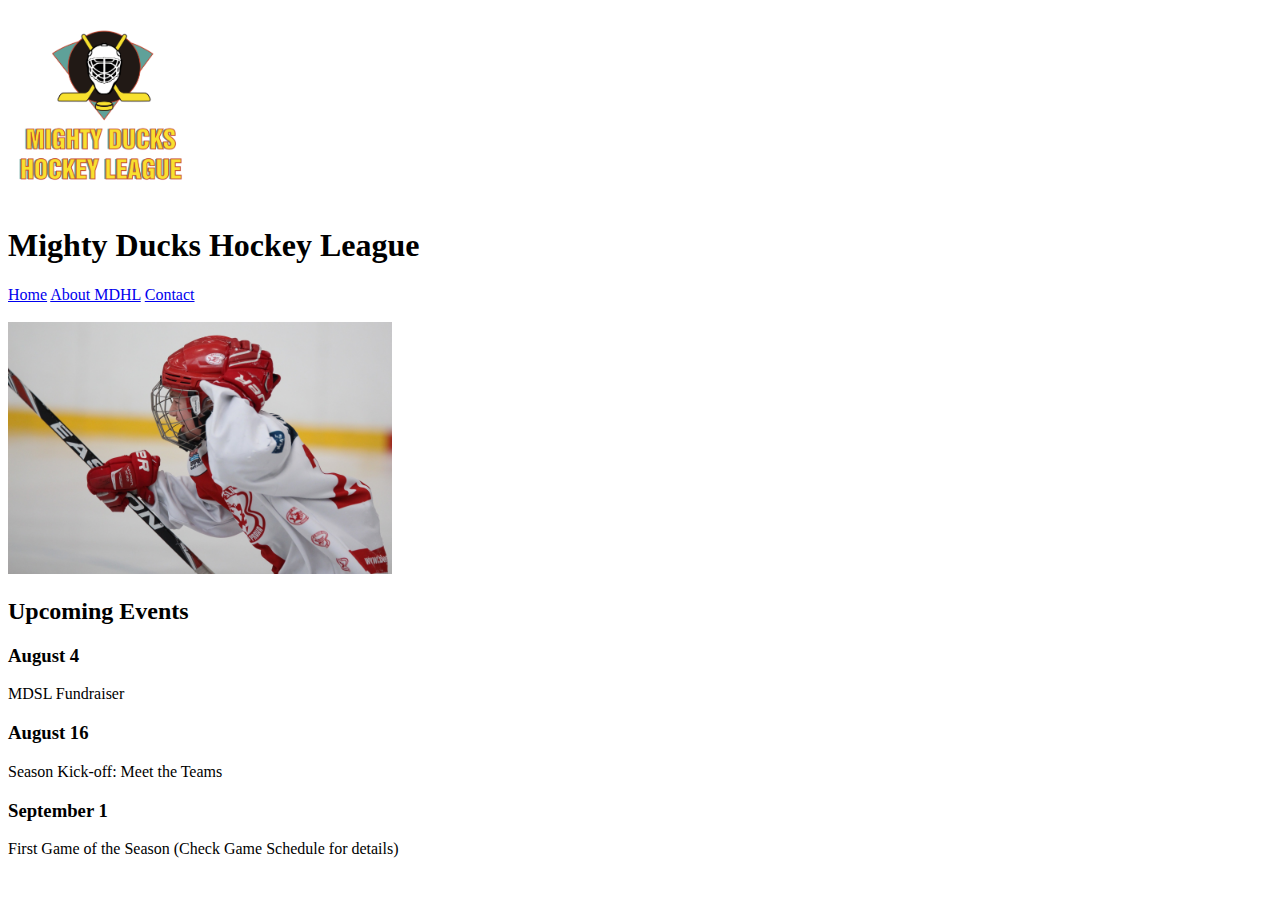
<file: index.html>
<!DOCTYPE html>
<html lang="en">
<head>
    <meta charset="UTF-8">
    <meta name="viewport" content="width=device-width, initial-scale=1.0">
    <meta name="Mighty Ducks Hockey League" content="The Mighty Ducks Soccer League was established in 1996 to provide athletes residing
    Chicago's northside neighborhoods an environment in which to learn and play hockey. To be a
    member of MDHL, you must be between the ages of 4 - 12 and reside a Chicago northside
    neighborhood. MDHL ran by o small full-time staff, and relies on the generous volunteer time of
    parents and previous league members">
    <title>Mighty Ducks Hockey League</title>
</head>
<body>
    <header>
        <div>
            <img src="./assets/Logo_Mighty_ducks_01.png" alt="Logo Mighty Ducks Hockey League" width="188" height="194">
            <h1>Mighty Ducks Hockey League</h1>
        </div>
        <nav>
            <a href="#">Home</a>
            <a href="./pages/about_MDHL.html">About MDHL</a>
            <a href="./pages/contact.html">Contact</a>
        </nav>
    </header>
    <br>
    <main>
        <img src="./assets/hockey_1.jpg" title="image1" alt="Child playing hockey on ice" width="384" height="252">
        <section>
            <div>
                <h2>Upcoming Events</h2>
                <h3>August 4</h3>
                <p>MDSL Fundraiser</p>
                <h3>August 16</h3>
                <p>Season Kick-off: Meet the Teams</p>
                <h3>September 1</h3>
                <p>First Game of the Season (Check Game Schedule for details)</p>
            </div>
        </section>
    </main>
</body>
</html>
</file>
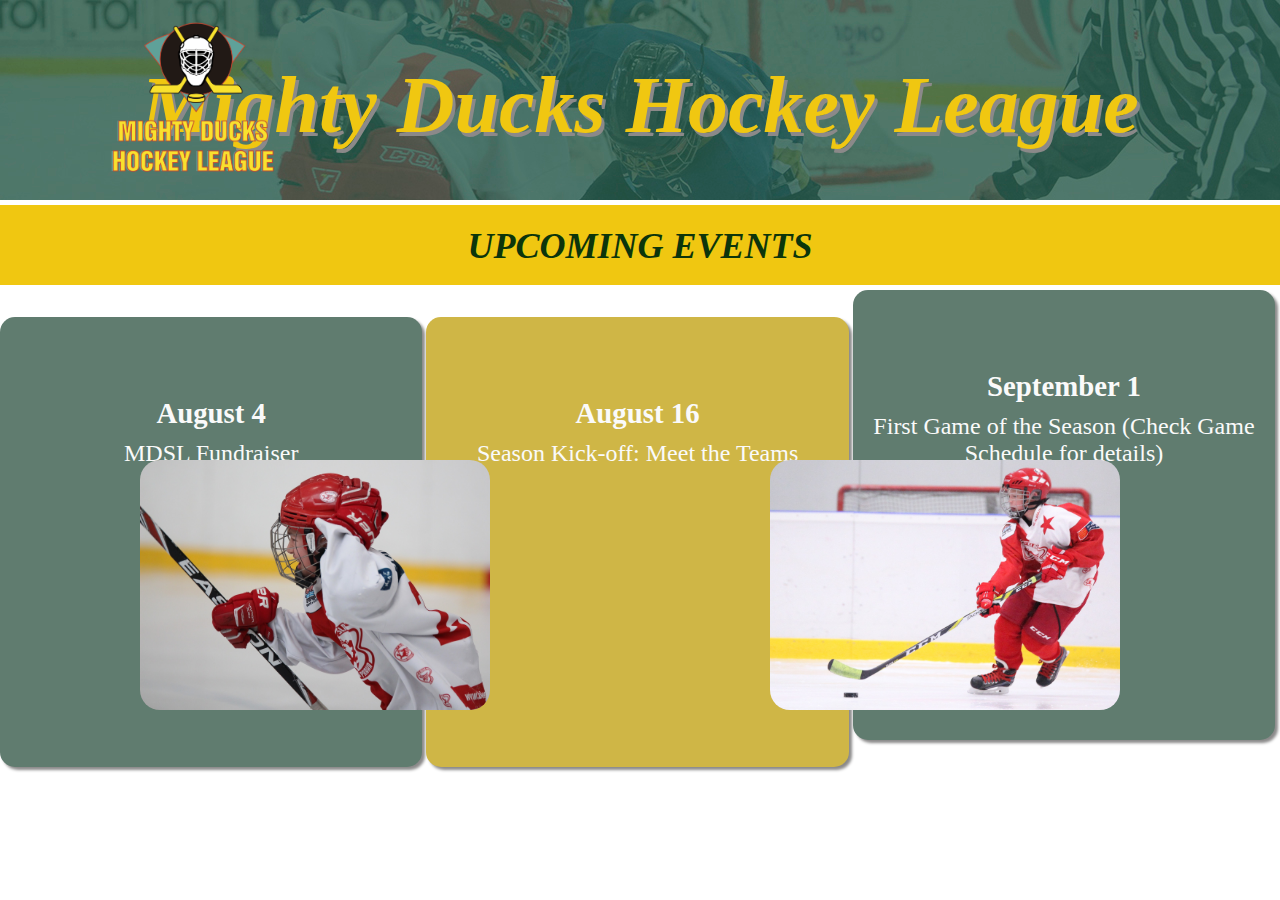
<file: root_folder/index.html>
<!DOCTYPE html>
<html lang="en">

<head>
    <meta charset="UTF-8">
    <meta name="viewport" content="width=device-width, initial-scale=1.0">
    <meta name="Mighty Ducks Hockey League" content="The Mighty Ducks Soccer League was established in 1996 to provide athletes residing
    Chicago's northside neighborhoods an environment in which to learn and play hockey. To be a
    member of MDHL, you must be between the ages of 4 - 12 and reside a Chicago northside
    neighborhood. MDHL ran by o small full-time staff, and relies on the generous volunteer time of
    parents and previous league members">
    <!-- <link rel="stylesheet" href="./assets/styles/mdhl.css"> -->
    <link rel="stylesheet" href="./assets/styles/mdhl_2.css">
    <title>Mighty Ducks Hockey League</title>
</head>

<body>
    <header>
        <div class="container-header">
            <img class="header-img" src="./assets/images/Logo_Mighty_ducks_01.png" alt="Logo Mighty Ducks Hockey League"
                width="188" height="194">
            <h1 class="header_text">Mighty Ducks Hockey League</h1>
        </div>
    </header>
    <div class="background-title"></div>
    <aside>
        <nav class="browser">
            <a id="selected" href="#">Home</a>
            <a href="./pages/about_MDHL.html">About MDHL</a>
            <a href="./pages/contact.html">Contact</a>
        </nav>
    </aside>
    <main>
        <!--  -->
        <section>
            <div class="title">
                <h2 class="title-2">UPCOMING EVENTS</h2>
            </div>
            <div class="calendar">
                <div id="date-1">
                    <h3 class="subtitle">August 4</h3>
                    <p class="paragraph">MDSL Fundraiser</p>
                </div>
                <div id="date-2">
                    <h3 class="subtitle">August 16</h3>
                    <p class="paragraph">Season Kick-off: Meet the Teams</p>
                </div>
                <div id="date-3">
                    <h3 class="subtitle">September 1</h3>
                    <p class="paragraph">First Game of the Season (Check Game Schedule for details)</p>
                </div>
            </div>
        </section>
            <div class="gallery">
                <img class="image1" src="./assets/images/hockey_1.jpg" title="image1" alt="Child playing hockey on ice">
                <img class="image2" src="./assets/images/hockey_2.jpg" title="image2"
                    alt="Child playing ice hockey and hitting the puck">
                <img class="image3" src="./assets/images/hockey_3.jpg" title="image3"
                    alt="Two children playing ice hockey">
            </div>
    </main>
</body>

</html>
</file>
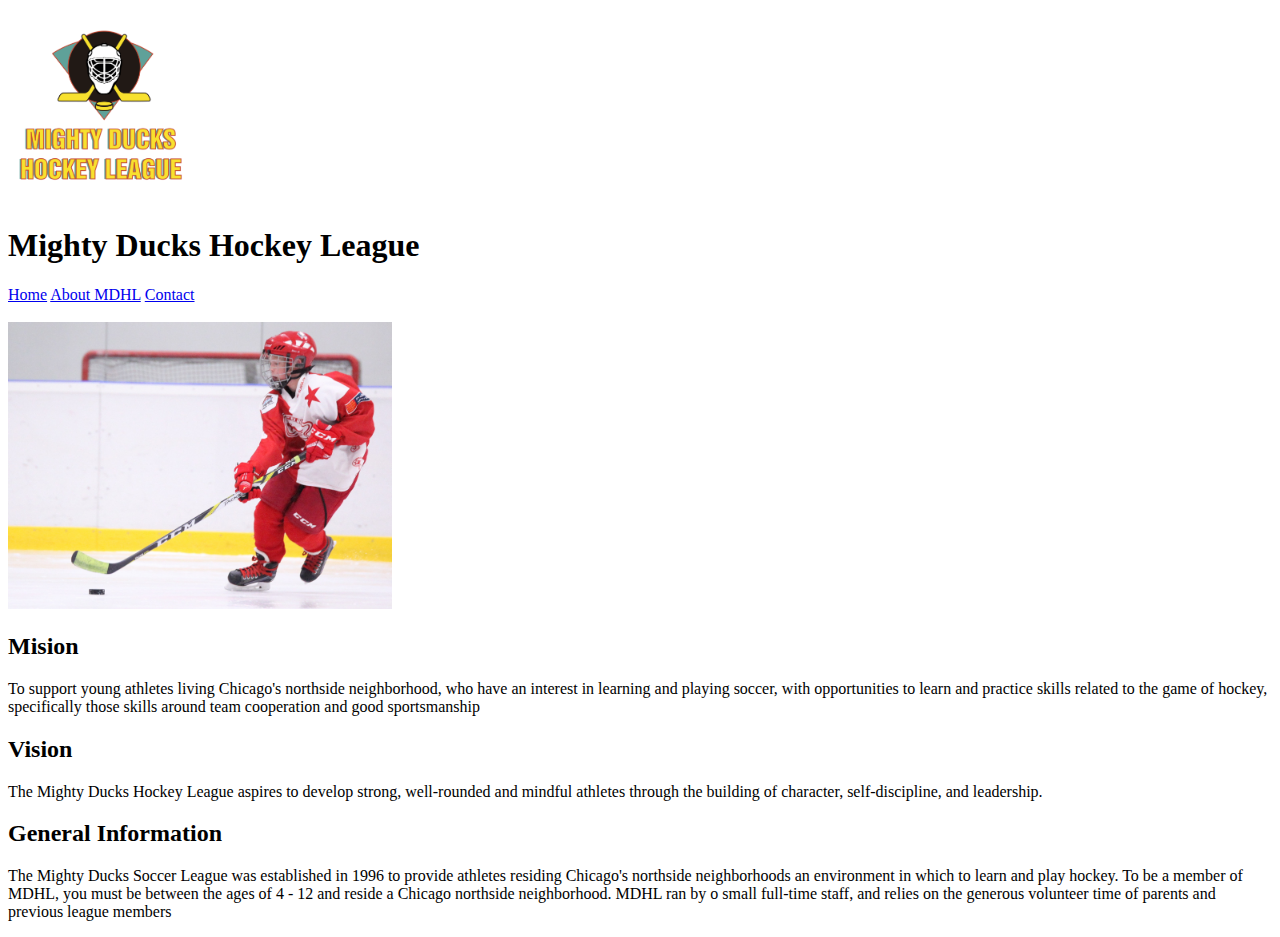
<file: pages/about.html>
<!DOCTYPE html>
<html lang="en">

<head>
    <meta charset="UTF-8">
    <meta name="viewport" content="width=device-width, initial-scale=1.0">
    <meta name="Mighty Ducks Hockey League" content="The Mighty Ducks Soccer League was established in 1996 to provide athletes residing
    Chicago's northside neighborhoods an environment in which to learn and play hockey. To be a
    member of MDHL, you must be between the ages of 4 - 12 and reside a Chicago northside
    neighborhood. MDHL ran by o small full-time staff, and relies on the generous volunteer time of
    parents and previous league members">
    <title>MDHL - About</title>
</head>
<body>
    <header>
        <img src="../assets/Logo_Mighty_ducks_01.png" alt="logo" width="188" height="194">
        <h1>Mighty Ducks Hockey League</h1>
        <nav>
            <a href="../index.html">Home</a>
            <a href="#">About MDHL</a>
            <a href="./contact.html">Contact</a>
        </nav>
    </header>
    <br>
    <main>
        <section>
            <img src="../assets/hockey_2.jpg" title="image2" alt="image2" width="384" height="287">
            <h2>Mision</h2>
            <p>To support young athletes living Chicago's northside neighborhood, who have an interest in
                learning and playing soccer, with opportunities to learn and practice skills related to the game of
                hockey, specifically those skills around team cooperation and good sportsmanship</p>
            <h2>Vision</h2>
            <p>The Mighty Ducks Hockey League aspires to develop strong, well-rounded and mindful athletes
                through the building of character, self-discipline, and leadership.</p>
            <h2>General Information</h2>
            <p>The Mighty Ducks Soccer League was established in 1996 to provide athletes residing
                Chicago's northside neighborhoods an environment in which to learn and play hockey. To be a
                member of MDHL, you must be between the ages of 4 - 12 and reside a Chicago northside
                neighborhood. MDHL ran by o small full-time staff, and relies on the generous volunteer time of
                parents and previous league members</p>
        </section>
    </main>
</body>
</html>
</file>
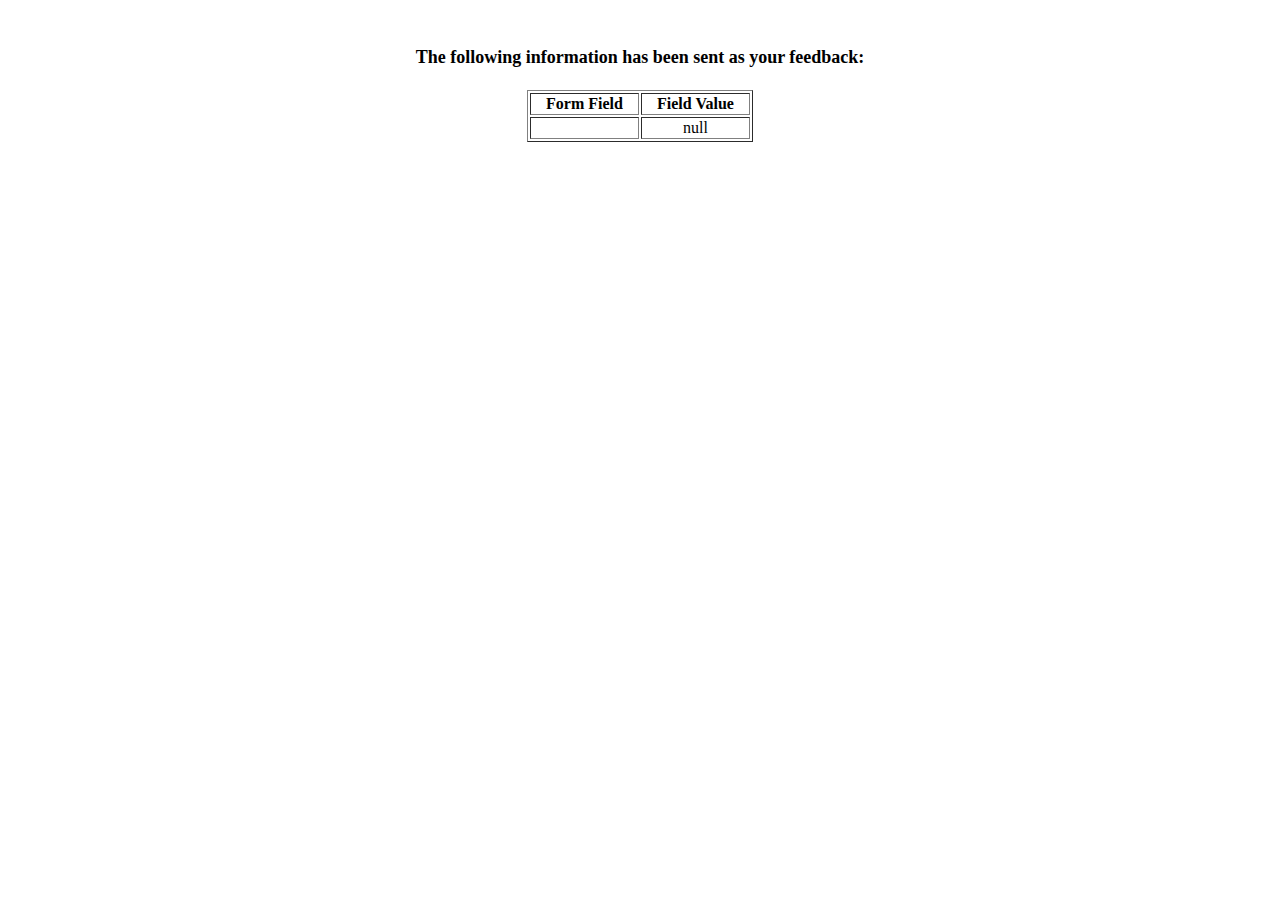
<file: root_folder/show_data.html>
<html>
<head>
<title>Feedback Sent</title>
</head>
<body>
<p align=center>&nbsp;</p>
<h1 align=center><font size="+1">The following information has been sent as your
  feedback:</font></h1>

<table border="1" align=center width="226">
  <tr>
    <th align="center">Form Field</th>
    <th align="center">Field Value</th>
  </tr>

<script language="javascript">
var args = location.search.substr(1).split('&');
for (var i = 0; i < args.length; ++i) {
  var parts = args[i].split('=');
  if (parts != null) {
    var field = parts[0];
    var value = parts[1];
    if (value == null) {
      value = "null"
    }
    else {
      value = '"' + unescape(value.replace(/\+/g, ' ')) + '"';
    }

    document.writeln('<tr><td align="center">' + field + '</td>');
    document.writeln('<td align="center">' + value + '</td></tr>');
  }
}
</script>

<noscript>
<tr><td>
<p>You need to turn on Javascript in your browser.</p>

<p>In Microsoft Internet Explorer 4 or greater:</p>
<ul>
<li>From the "Tools" menu (in IE 4, it's the "View" menu), select "Internet Options".</li>
<li>Click on the "Security" tab.</li>
<li>Click on the "Custom Level" button. (In IE 4, select "Custom"
and then click on "Settings...".)</li>
<li>Under "Active scripting" make sure "Enable" is selected.</li>
</ul>

<p>In Netscape version 4 or greater:</p>
<ul>
<li>From the <b>Edit</b> menu, select <b>Preferences</b>.</li>
<li>In the <b>Category</b> list on the left, click on the word "Advanced".</li>
<li>In the panel on the right, make sure "Enable JavaScript" is checked.</li>
<li>Click the <b>OK</b> button.</li>
</ul>

</td></tr>
</noscript>

</table>
</body>
</html>
</file>
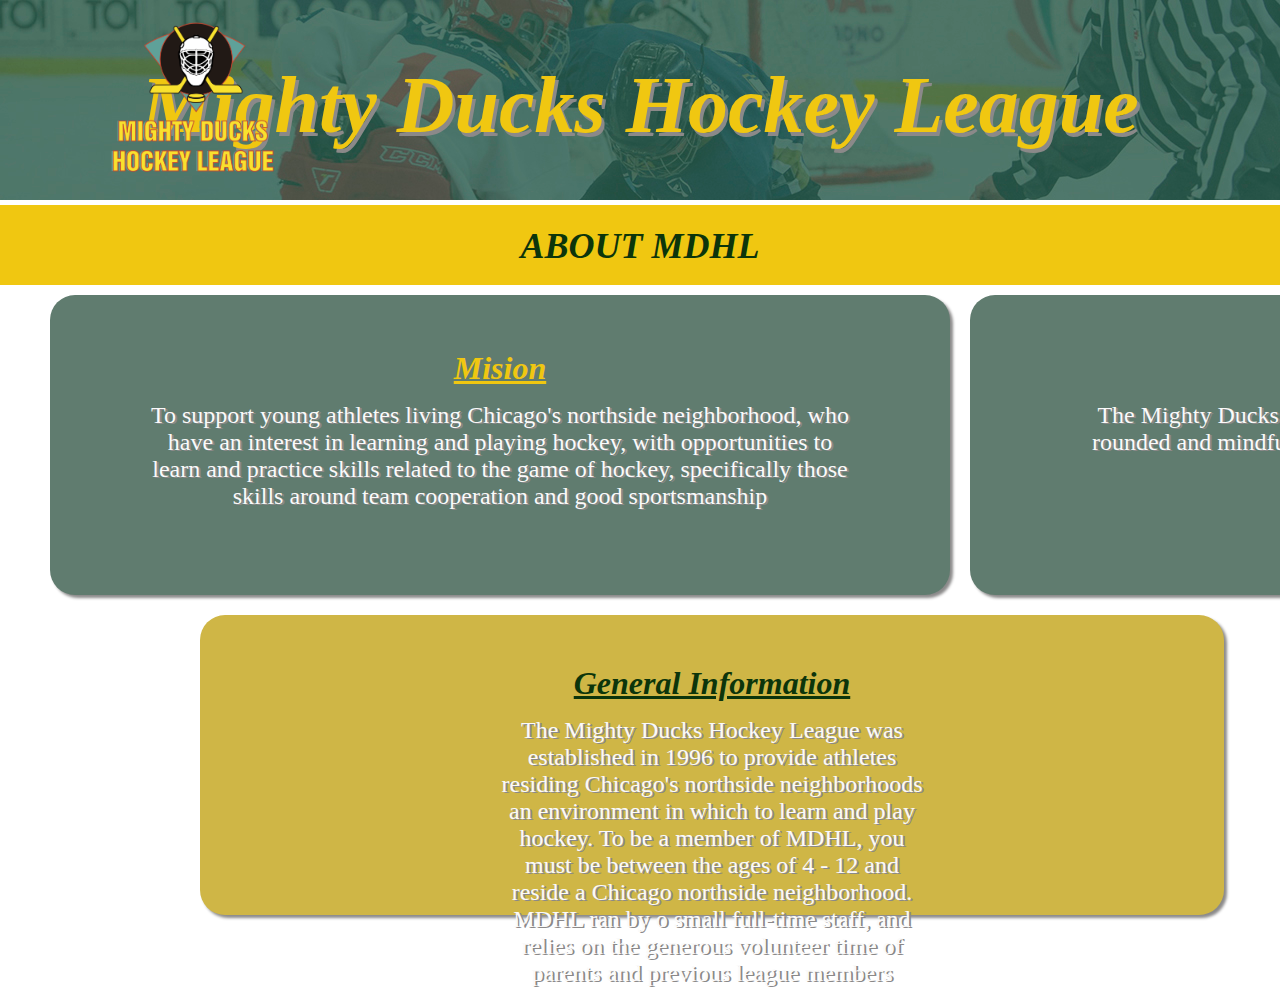
<file: root_folder/pages/about_MDHL.html>
<!DOCTYPE html>
<html lang="en">

<head>
    <meta charset="UTF-8">
    <meta name="viewport" content="width=device-width, initial-scale=1.0">
    <meta name="Mighty Ducks Hockey League" content="The Mighty Ducks Hockey League was established in 1996 to provide athletes residing
    Chicago's northside neighborhoods an environment in which to learn and play hockey. To be a
    member of MDHL, you must be between the ages of 4 - 12 and reside a Chicago northside
    neighborhood. MDHL ran by o small full-time staff, and relies on the generous volunteer time of
    parents and previous league members">
    <link rel="shortcut icon" href="../assets/images/logo.ico" type="image/x-icon">
    <!-- <link rel="stylesheet" href="../assets/styles/mdhl.css"> -->
    <link rel="stylesheet" href="../assets/styles/mdhl_2.css">
    <title>MDHL - About</title>
</head>

<body>
    <header>
        <div class="container-header">
            <img class="header-img" src="../assets/images/Logo_Mighty_ducks_01.png"
                alt="Logo Mighty Ducks Hockey League" width="188" height="194">
            <h1 class="header_text">Mighty Ducks Hockey League</h1>
        </div>
    </header>
    <div class="background-title"></div>
    <aside>
        <nav class="browser">
            <a href="../index.html">Home</a>
            <a id="selected" href="#">About MDHL</a>
            <a href="./contact.html">Contact</a>
        </nav>
    </aside>
    <main>
        <section>
            <div class="title">
                <h2>ABOUT MDHL</h2>
            </div>
            <!--  -->
            <div class="articles">
                <article id="article-1">
                    <h3 class="subtitle-about">Mision</h3>
                    <p class="paragraph-about">To support young athletes living Chicago's northside neighborhood, who
                        have an
                        interest in
                        learning and playing hockey, with opportunities to learn and practice skills related to the game
                        of
                        hockey, specifically those skills around team cooperation and good sportsmanship</p>
                </article>

                <article id="article-2">
                    <h3 class="subtitle-about">Vision</h3>
                    <p class="paragraph-about">The Mighty Ducks Hockey League aspires to develop strong, well-rounded
                        and
                        mindful
                        athletes
                        through the building of character, self-discipline, and leadership.</p>
                </article>

                <article id="article-3">
                    <h3 class="subtitle-about" id="general-info">General Information</h3>
                    <p class="paragraph-about" id="paragraph-general">The Mighty Ducks Hockey League was established in
                        1996 to provide athletes
                        residing
                        Chicago's northside neighborhoods an environment in which to learn and play hockey. To be a
                        member of MDHL, you must be between the ages of 4 - 12 and reside a Chicago northside
                        neighborhood. MDHL ran by o small full-time staff, and relies on the generous volunteer time of
                        parents and previous league members</p>
                </article>
            </div>
        </section>
    </main>
</body>

</html>
</file>
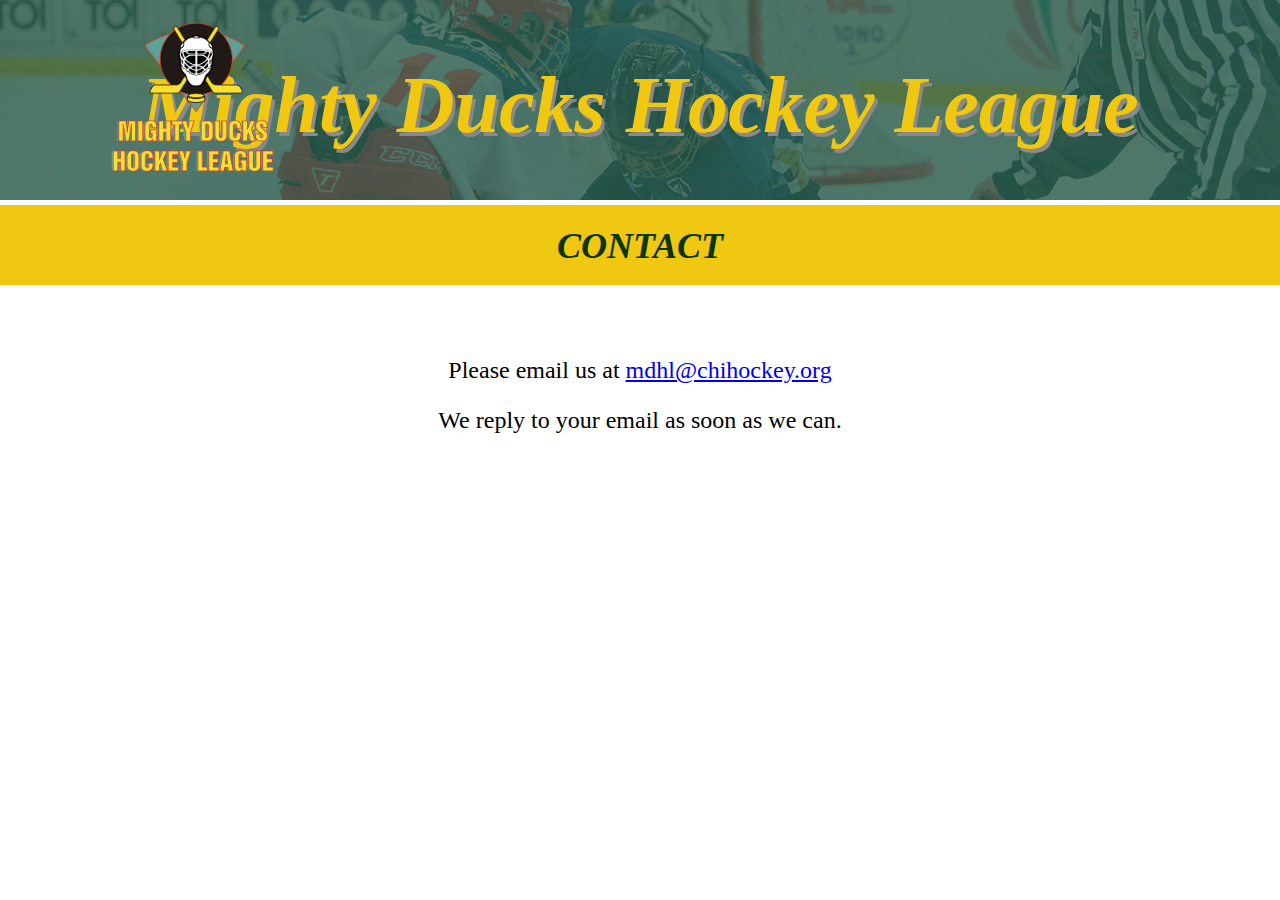
<file: root_folder/pages/contact.html>
<!DOCTYPE html>
<html lang="en">

<head>
    <meta charset="UTF-8">
    <meta name="viewport" content="width=device-width, initial-scale=1.0">
    <meta name="Mighty Ducks Hockey League" content="The Mighty Ducks Soccer League was established in 1996 to provide athletes residing
    Chicago's northside neighborhoods an environment in which to learn and play hockey. To be a
    member of MDHL, you must be between the ages of 4 - 12 and reside a Chicago northside
    neighborhood. MDHL ran by o small full-time staff, and relies on the generous volunteer time of
    parents and previous league members">
    <link rel="shortcut icon" href="../assets/images/logo.ico" type="image/x-icon">
    <!-- <link rel="stylesheet" href="../assets/styles/mdhl.css"> -->
    <link rel="stylesheet" href="../assets/styles/mdhl_2.css">
    <title>MDHL - Contact</title>
</head>

<body>
    <header>
        <div class="container-header">
            <img class="header-img" src="../assets/images/Logo_Mighty_ducks_01.png"
                alt="Logo Mighty Ducks Hockey League" width="188" height="194">
            <h1 class="header_text">Mighty Ducks Hockey League</h1>
        </div>
    </header>
    <div class="background-title"></div>
    <aside>
        <nav class="browser">
            <a href="../index.html">Home</a>
            <a href="./about_MDHL.html">About MDHL</a>
            <a id="selected" href="#">Contact</a>
        </nav>
    </aside>
    <main>
        <section>
            <div class="title">
                <h2>CONTACT</h2>
            </div>
            <div class="contact">
                <p class="email">Please email us at <a href="mailto:mdhl@chihockey.org">mdhl@chihockey.org</a>
                </p>
                <p class="email">We reply to your email as soon as we can.</p>
            </div>
        </section>
    </main>
</body>

</html>
</file>
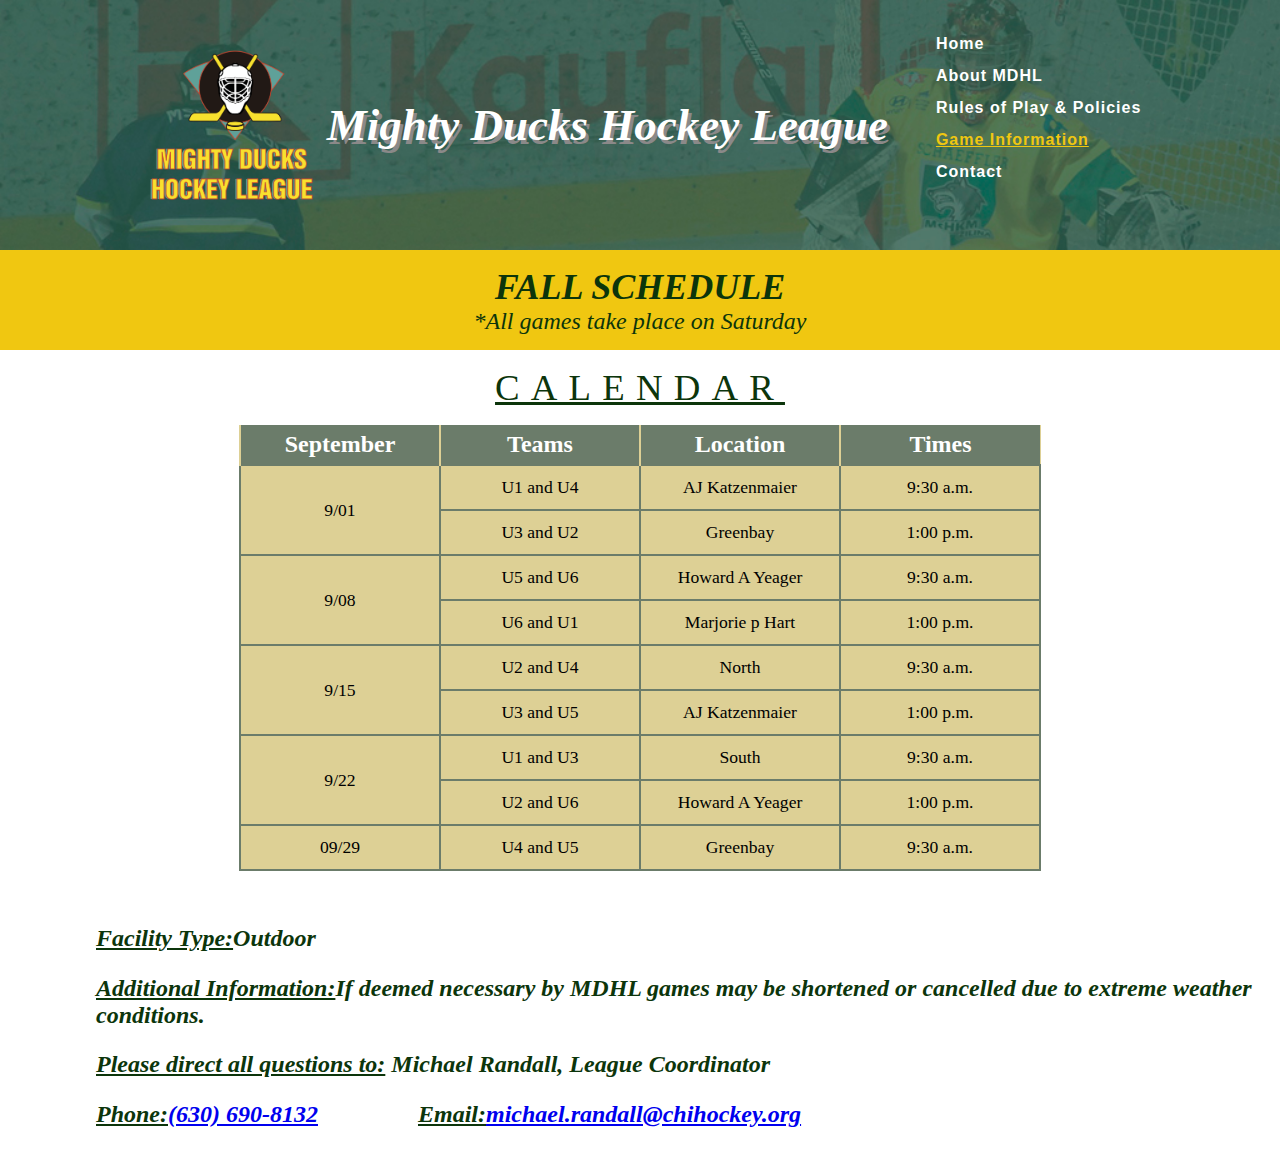
<file: root_folder/pages/gameInformation.html>
<!DOCTYPE html>
<html lang="en">

<head>
    <meta charset="UTF-8">
    <meta name="viewport" content="width=device-width, initial-scale=1.0">
    <meta name="Mighty Ducks Hockey League" content="The Mighty Ducks Soccer League was established in 1996 to provide athletes residing
    Chicago's northside neighborhoods an environment in which to learn and play hockey. To be a
    member of MDHL, you must be between the ages of 4 - 12 and reside a Chicago northside
    neighborhood. MDHL ran by o small full-time staff, and relies on the generous volunteer time of
    parents and previous league members">
    <link rel="shortcut icon" href="../assets/images/logo.ico" type="image/x-icon">
    <link rel="stylesheet" href="../assets/styles/mdhl_3.css">
    <title>Game Information</title>
</head>

<body>
    <header class="container-header">
        <img class="header-img" src="../assets/images/Logo_Mighty_ducks_01.png" alt="Logo Mighty Ducks Hockey League"
            width="188" height="194">
        <h1 class="header_text">Mighty Ducks Hockey League</h1>
        <ul>
            <li class="navegation"><a class="nav-browser1" href="../index.html">Home</a></li>
            <li class="navegation"><a class="nav-browser2" href="./about_MDHL.html">About MDHL</a></li>
            <li class="navegation"><a class="nav-browser3" href="./rules.html">Rules of Play & Policies</a></li>
            <li class="navegation"><a class="nav-browser4" href="#">Game Information</a></li>
            <li class="navegation"><a class="nav-browser5" href="./contact.html">Contact</a></li>
        </ul>
    </header>
    <main>
        <div class="title">
            <h2>FALL SCHEDULE</h2>
            <p>*All games take place on Saturday</p>
        </div>
        <table>
            <caption>CALENDAR</caption>
            <TBody>
                <tr>
                    <th>September</th>
                    <th>Teams</th>
                    <th>Location</th>
                    <th>Times</th>
                </tr>
            
                <tr>
                    <td rowspan="2">9/01</td>
                    <td>U1 and U4</td>
                    <td>AJ Katzenmaier</td>
                    <td>9:30 a.m.</td>
                </tr>
                <tr>
                    <td>U3 and U2</td>
                    <td>Greenbay</td>
                    <td>1:00 p.m.</td>
                </tr>
                <tr>
                    <td rowspan="2">9/08</td>
                    <td>U5 and U6</td>
                    <td>Howard A Yeager</td>
                    <td>9:30 a.m.</td>
                </tr>
                <tr>
                    <td>U6 and U1</td>
                    <td>Marjorie p Hart</td>
                    <td>1:00 p.m.</td>
                </tr>
                <tr>
                    <td rowspan="2">9/15</td>
                    <td>U2 and U4</td>
                    <td>North</td>
                    <td>9:30 a.m.</td>
                </tr>
                <tr>
                    <td>U3 and U5</td>
                    <td>AJ Katzenmaier</td>
                    <td>1:00 p.m.</td>
                </tr>
                <tr>
                    <td rowspan="2">9/22</td>
                    <td>U1 and U3</td>
                    <td>South</td>
                    <td>9:30 a.m.</td>
                </tr>
                <tr>
                    <td>U2 and U6</td>
                    <td>Howard A Yeager</td>
                    <td>1:00 p.m.</td>
                </tr>
                <tr>
                    <td>09/29</td>
                    <td>U4 and U5</td>
                    <td>Greenbay</td>
                    <td>9:30 a.m.</td>
                </tr>
            </TBody>
        </table>
        <article class="article-fall">
            <div class="facility">
                <h4><span>Facility Type:</span>Outdoor</h4>
            </div>
            <div class="additional">
                <h4><span>Additional Information:</span>If deemed necessary by MDHL games may be
                shortened or cancelled due to extreme weather conditions.</h4>
            </div>
            <div class="questions">
                <h4><span>Please direct all questions to:</span> Michael Randall, League Coordinator</h4>
            </div>
                
            <div class="phone-email">
                <h4><span>Phone:</span><a href="tel:+6306908132">(630) 690-8132</a></h4>
                <h4><span>Email:</span><a href="mailto:mdhl@chihockey.org">michael.randall@chihockey.org</a></h4>
            </div>
        </article>


    </main>
</body>

</html>
</file>
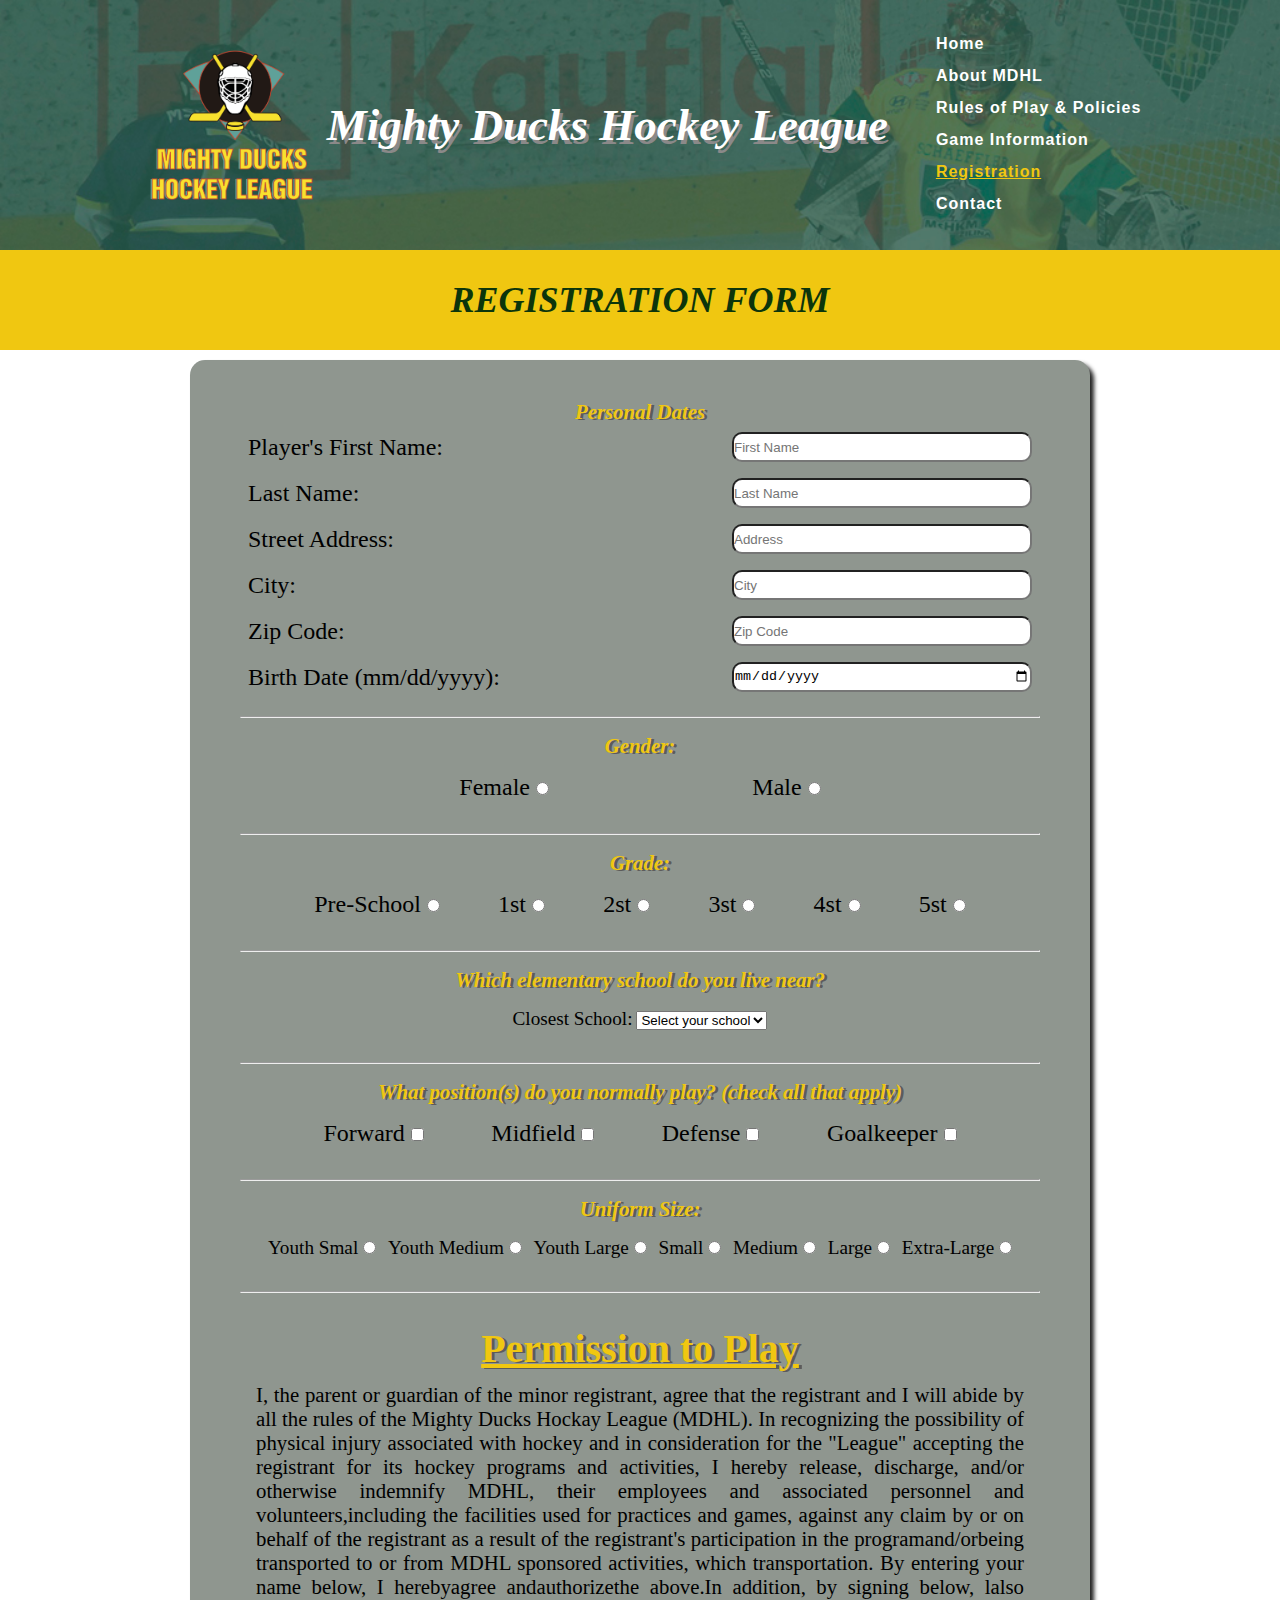
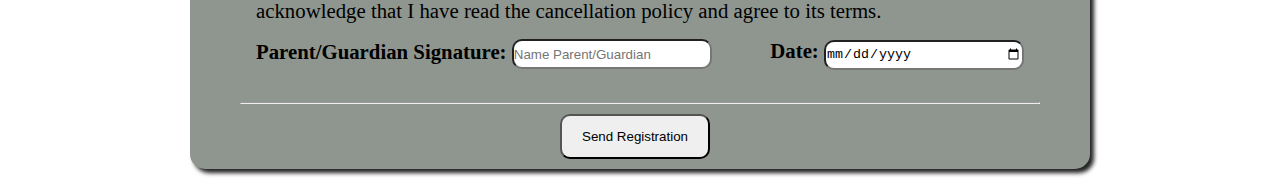
<file: root_folder/pages/registration.html>
<!DOCTYPE html>
<html lang="en">

<head>
    <meta charset="UTF-8">
    <meta name="viewport" content="width=device-width, initial-scale=1.0">
    <meta name="Mighty Ducks Hockey League" content="The Mighty Ducks Soccer League was established in 1996 to provide athletes residing
    Chicago's northside neighborhoods an environment in which to learn and play hockey. To be a
    member of MDHL, you must be between the ages of 4 - 12 and reside a Chicago northside
    neighborhood. MDHL ran by o small full-time staff, and relies on the generous volunteer time of
    parents and previous league members">
    <link rel="shortcut icon" href="../assets/images/logo.ico" type="image/x-icon">
    <link rel="stylesheet" href="../assets/styles/mdhl_3.css">
    <title>Registration Form</title>
</head>

<body>
    <header class="container-header">
        <img class="header-img" src="../assets/images/Logo_Mighty_ducks_01.png" alt="Logo Mighty Ducks Hockey League"
            width="188" height="194">
        <h1 class="header_text">Mighty Ducks Hockey League</h1>
        <ul>
            <li class="navegation"><a class="nav-browser1" href="../index.html">Home</a></li>
            <li class="navegation"><a class="nav-browser2" href="./about_MDHL.html">About MDHL</a></li>
            <li class="navegation"><a class="nav-browser3" href="./rules.html">Rules of Play & Policies</a></li>
            <li class="navegation"><a class="nav-browser4" href="./gameInformation.html">Game Information</a></li>
            <li class="navegation"><a class="nav-browser5" href="#">Registration</a></li>
            <li class="navegation"><a class="nav-browser6" href="./contact.html">Contact</a></li>
        </ul>
    </header>
    <main class="registration">
        <div class="title-reg">
            <h2>REGISTRATION FORM</h2>
        </div>
        <div class="container-form">
            <form action="../show_data.html" method="get">
                <fieldset class="personal-date">
                    <legend>Personal Dates</legend>
                    <div class="dates-pers">
                        <label for="firstName-input">Player's First Name:</label>
                        <input class="input-date" type="text" name="firstname" id="firstName-input"
                            placeholder="First Name">
                    </div>
                    <div class="dates-pers">
                        <label for="lastName-input">Last Name:</label>
                        <input class="input-date" type="text" name="lastname" id="lastName-input"
                            placeholder="Last Name">
                    </div>
                    <div class="dates-pers">
                        <label for="address-input">Street Address:</label>
                        <input class="input-date" type="text" name="address" id="address-input" placeholder="Address">
                    </div>
                    <div class="dates-pers">
                        <label for="city-input">City:</label>
                        <input class="input-date" type="text" name="city" id="city-input" placeholder="City">
                    </div>
                    <div class="dates-pers"><label for="zip-input">Zip Code:</label>
                        <input class="input-date" type="text" name="zip" id="zip-input" placeholder="Zip Code">
                    </div>
                    <div class="dates-pers">
                        <label for="birth-input">Birth Date (mm/dd/yyyy):</label>
                        <input class="input-date" type="date" name="birth_date" id="birth-input">
                    </div>
                </fieldset>
                <hr>
                <fieldset class="gender">
                    <legend>Gender:</legend>
                    <label for="gender-female">Female
                        <input type="radio" name="gender" id="gender-female" value="female">
                    </label>
                    <label for="gender-male">Male
                        <input type="radio" name="gender" id="gender-male" value="male">
                    </label>
                </fieldset>
                <hr>
                <fieldset class="grade">
                    <legend>Grade:</legend>

                    <label for="grade-pre">Pre-School
                        <input type="radio" name="grade" id="grade-pre" value="Pre-School">
                    </label>

                    <label for="grade-1">1st
                        <input type="radio" name="grade" id="grade-1" value="1st">
                    </label>

                    <label for="grade-2">2st
                        <input type="radio" name="grade" id="grade-2" value="2st">
                    </label>
                    <label for="grade-3">3st
                        <input type="radio" name="grade" id="grade-3" value="3st">
                    </label>

                    <label for="grade-4">4st
                        <input type="radio" name="grade" id="grade-4" value="4st">
                    </label>

                    <label for="grade-5">5st
                        <input type="radio" name="grade" id="grade-5" value="5st">
                    </label>
                </fieldset>
                <hr>
                <fieldset class="school">
                    <legend>Which elementary school do you live near?</legend>
                    <small>Closest School:</small>
                    <select name="school">
                        <option disabled selected>Select your school</option>
                        <option value="AJ_Katzenmaier">AJ Katzenmaier</option>
                        <option value="Greenbay">Greenbay</option>
                        <option value="Howard_A_Yeager">Howard A Yeager</option>
                        <option value="Marjorie_P_Hart">Marjorie P Hart</option>
                        <option value="North_Elementary">North Elementary</option>
                        <option value="South_Elementary">South Elementary</option>
                    </select>
                </fieldset>
                <hr>
                <fieldset class="position">
                    <legend>What position(s) do you normally play? (check all that apply)</legend>

                    <label for="position_F">Forward
                        <input type="checkbox" name="positionplay" id="position_F" value="Forward">
                    </label>

                    <label for="position_M">Midfield
                        <input type="checkbox" name="positionplay" id="position_M" value="Midfield">
                    </label>

                    <label for="position_D">Defense
                        <input type="checkbox" name="positionplay" id="position_D" value="Defense">
                    </label>

                    <label for="position_G">Goalkeeper
                        <input type="checkbox" name="positionplay" id="position_G" value="Goalkeeper">
                    </label>
                </fieldset>
                <hr>
                <fieldset class="uniform">
                    <legend>Uniform Size:</legend>

                    <label for="uniform-ys">Youth Smal
                        <input type="radio" name="uniform-size" id="uniform-ys" value="Youth Smal">
                    </label>

                    <label for="uniform-ym">Youth Medium
                        <input type="radio" name="uniform-size" id="uniform-ym" value="Youth Medium">
                    </label>

                    <label for="uniform-yl">Youth Large
                        <input type="radio" name="uniform-size" id="uniform-yl" value="Youth Large">
                    </label>
                    <label for="uniform-s">Small
                        <input type="radio" name="uniform-size" id="uniform-s" value="Small">
                    </label>

                    <label for="uniform-m">Medium
                        <input type="radio" name="uniform-size" id="uniform-m" value="Medium">
                    </label>

                    <label for="uniform-1l">Large
                        <input type="radio" name="uniform-size" id="uniform-1l" value="1 Large">
                    </label>

                    <label for="uniform-el">Extra-Large
                        <input type="radio" name="uniform-size" id="uniform-el" value="Extra-Large">
                    </label>
                </fieldset>
                <hr>
                <fieldset class="permision_play">
                    <h4 class="permision">Permission to Play</h4>
                    <p class="text-agree">I, the parent or guardian of the minor registrant, agree that the registrant
                        and I
                        will abide by all
                        the
                        rules of the Mighty Ducks Hockay League (MDHL). In recognizing the possibility of physical
                        injury
                        associated with hockey and in consideration for the "League" accepting the registrant for its
                        hockey
                        programs and activities, I hereby release, discharge, and/or otherwise indemnify MDHL, their
                        employees
                        and associated personnel and volunteers,including the facilities used for practices and games,
                        against
                        any claim by or on behalf of the registrant as a result of the registrant's participation in the
                        programand/orbeing transported to or from MDHL sponsored activities, which transportation.
                        By entering your name below, I herebyagree andauthorizethe above.In addition, by signing below,
                        lalso
                        acknowledge that I have read the cancellation policy and agree to its terms.
                    </p>
                    <div class="agree">
                        <label for="parentSignature">Parent/Guardian Signature:
                            <input class="input-parent" type="text" name="parent_guardian" id="parentSignature"
                                placeholder="Name Parent/Guardian">
                        </label>
                        <label for="parentDate">Date:
                            <input class="input-parent" type="date" name="Date" id="parentDate">
                        </label>
                    </div>
                </fieldset>
                <hr>
                <input class="btn-submit" type="submit" value="Send Registration">
            </form>
        </div>
    </main>
</body>

</html>
</file>
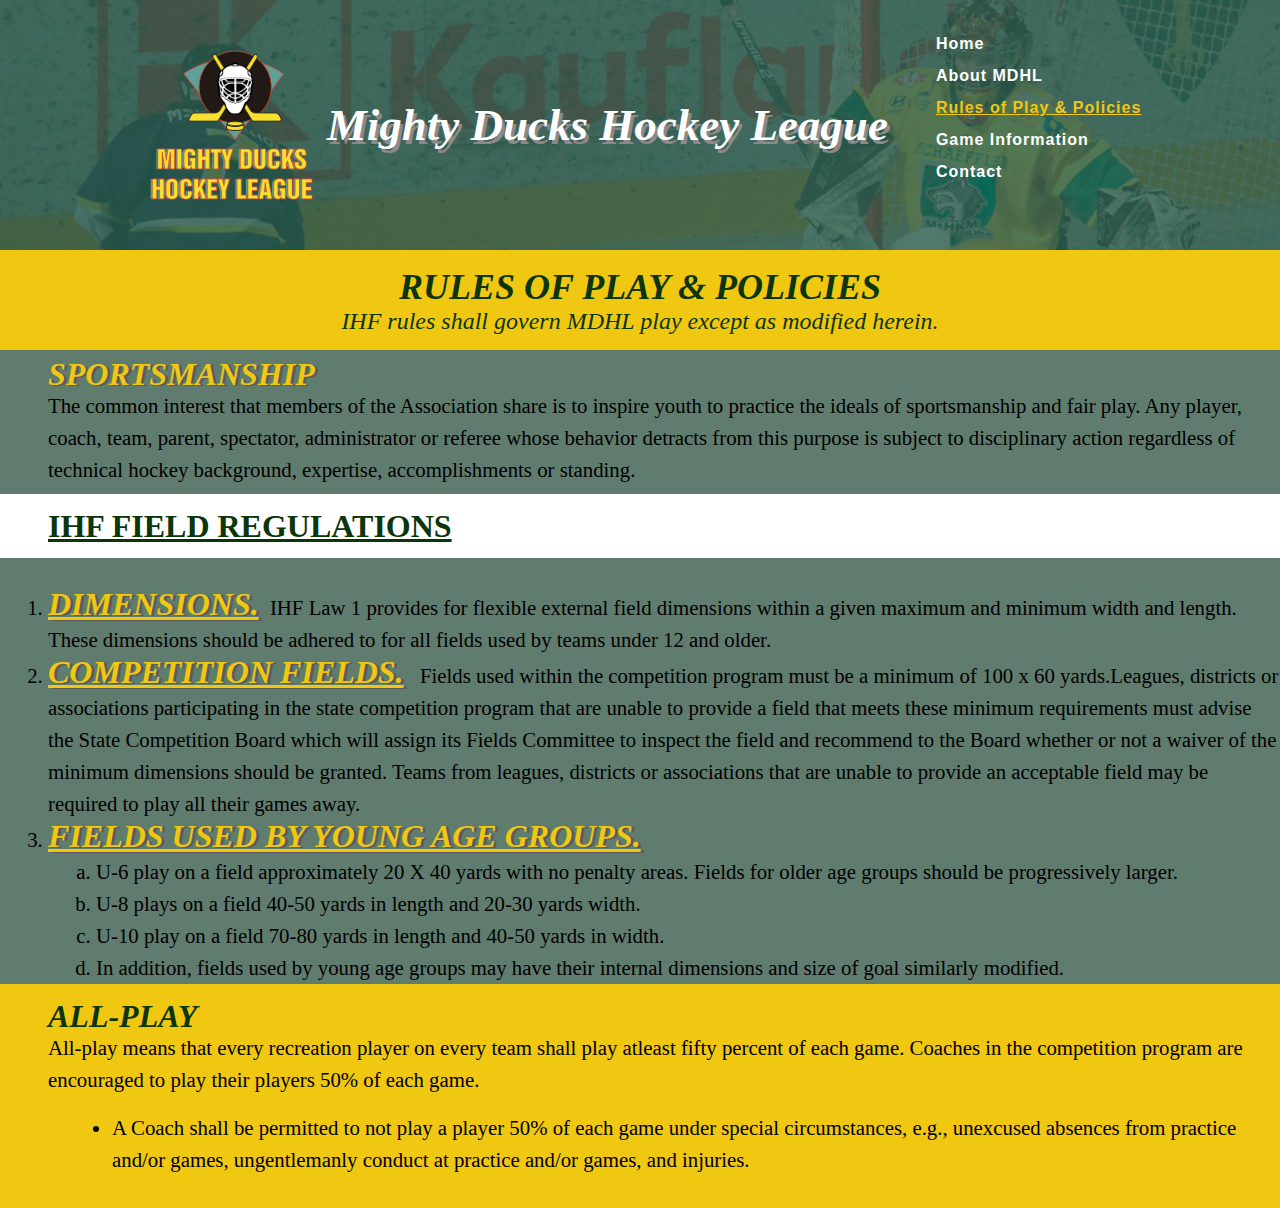
<file: root_folder/pages/rules.html>
<!DOCTYPE html>
<html lang="en">

<head>
    <meta charset="UTF-8">
    <meta name="viewport" content="width=device-width, initial-scale=1.0">
    <meta name="Mighty Ducks Hockey League" content="The Mighty Ducks Soccer League was established in 1996 to provide athletes residing
    Chicago's northside neighborhoods an environment in which to learn and play hockey. To be a
    member of MDHL, you must be between the ages of 4 - 12 and reside a Chicago northside
    neighborhood. MDHL ran by o small full-time staff, and relies on the generous volunteer time of
    parents and previous league members">
    <link rel="shortcut icon" href="../assets/images/logo.ico" type="image/x-icon">
    <link rel="stylesheet" href="../assets/styles/mdhl_3.css">
    <title>Rules of Play & Policies</title>
</head>

<body>
    <header class="container-header">
        <img class="header-img" src="../assets/images/Logo_Mighty_ducks_01.png" alt="Logo Mighty Ducks Hockey League"
            width="188" height="194">
        <h1 class="header_text">Mighty Ducks Hockey League</h1>
        <ul>
            <li class="navegation"><a class="nav-browser1" href="../index.html">Home</a></li>
            <li class="navegation"><a class="nav-browser2" href="./about_MDHL.html">About MDHL</a></li>
            <li class="navegation"><a class="nav-browser3" href="#">Rules of Play & Policies</a></li>
            <li class="navegation"><a class="nav-browser4" href="./gameInformation.html">Game Information</a></li>
            <li class="navegation"><a class="nav-browser5" href="./contact.html">Contact</a></li>
        </ul>
    </header>
    <main>
        <div class="title">
            <h2>RULES OF PLAY & POLICIES</h2>
            <p>IHF rules shall govern MDHL play except as modified herein.</p>
        </div>
            <dl class="sportsmanship">
                <dt class="headers-list">SPORTSMANSHIP</dt>
                <dd class="text-list">The common interest that members of the Association share is to inspire
                    youth to practice the ideals of sportsmanship and fair play. Any player, coach,
                    team, parent, spectator, administrator or referee whose behavior detracts from
                    this purpose is subject to disciplinary action regardless of technical hockey
                    background, expertise, accomplishments or standing.</dd>
            </dl>
        <article>
            <h3 class="ihf-field">IHF FIELD REGULATIONS</h3>
            <ol class="dimensions">
                <li class="text-list"><span class="headers-list">DIMENSIONS.</span>IHF Law 1 provides for flexible
                    external field dimensions within
                    a given maximum and minimum width and length. These dimensions should be
                    adhered to for all fields used by teams under 12 and older.</li>
                <li class="text-list"><span class="headers-list">COMPETITION FIELDS.</span> Fields used within the
                    competition program must be
                    a minimum of 100 x 60 yards.Leagues, districts or associations participating in
                    the state competition program that are unable to provide a field that meets these
                    minimum requirements must advise the State Competition Board which will
                    assign its Fields Committee to inspect the field and recommend to the Board
                    whether or not a waiver of the minimum dimensions should be granted. Teams
                    from leagues, districts or associations that are unable to provide an acceptable
                    field may be required to play all their games away.</li>
                <li class="text-list"><span class="headers-list">FIELDS USED BY YOUNG AGE GROUPS.</span> 
                    <ol>
                        <li class="text-icon">U-6 play on a field approximately 20 X 40 yards with no penalty areas. Fields
                            for older age groups should be progressively larger.</li>
                        <li class="text-icon">U-8 plays on a field 40-50 yards in length and 20-30 yards width.</li>
                        <li class="text-icon">U-10 play on a field 70-80 yards in length and 40-50 yards in width.</li>
                        <li class="text-icon">In addition, fields used by young age groups may have their internal
                            dimensions and size of goal similarly modified.</li>
                    </ol>
                </li>
            </ol>
        
            <dl class="allplay">
                <dt class="headers-list-ap">ALL-PLAY</dt>
                <dd class="text-list">All-play means that every recreation player on every team shall play atleast
                    fifty percent of each game. Coaches in the competition program are encouraged
                    to play their players 50% of each game.</dd>
            </dl>
        <ul class="un-list">
            <li class="text-list">A Coach shall be permitted to not play a player 50% of each game
                under special circumstances, e.g., unexcused absences from practice
                and/or games, ungentlemanly conduct at practice and/or games, and
                injuries.</li>
        </ul>
        </article>
</main>
</body>

</html>
</file>
<file: root_folder/assets/styles/mdhl.css>
* {
    padding: 0;
    margin: 0;
    box-sizing: border-box;
}

.container-header {
    background-image: linear-gradient(rgba(203, 203, 221, 0.5), rgba(107, 107, 4, 0.5)), url(../images/design1_image2.jpg);
    background-size: cover;
    background-position-y: 30%;
    height: 350px;

}

.header_text {
    margin-left: 2vw;
    line-height: 350px;
    display: block;
    font-size: 50px;
    text-align: center;
    color: white;
    text-shadow: 4px 4px #27292b;
}

.header-img {
    position: absolute;
    left: 80vw;
    top: 260px;
    background-color: rgb(0, 0, 0);
    border-radius: 25px;
    border-style: groove;
    border-color: rgb(224, 192, 12);
}

.background-title {
    top: 345px;
    width: 100vw;
    height: 40px;
    background-color: black;
    border-style: groove;
    border-color: rgb(224, 192, 12);
    border-left: none;
    border-right: none;
}

aside>nav .browser {
    display: inline-block;
    position: fixed;
}

nav a {
    display: block;
    padding-top: 40px;
    margin-top: 25px;
    margin-left: 50px;
    width: 130px;
    font-size: 20px;
}

.title {
    font-weight: bold;
    position: absolute;
    left: 41vw;
    top: 355px;
    background-color: rgb(0, 0, 0);
    color: white
}

.subtitle,
.subtitle-about {
    margin-left: 250px;
    margin-top: 35px;
}

.paragraph,
.email,
.paragraph-about {
    margin-left: 270px;
    margin-top: 10px;
}

.title,
.subtitle,
.paragraph,
.header_text,
.email,
.subtitle-about,
.paragraph-about,
a {
    font-family: 'Lucida Sans', 'Lucida Sans Regular', 'Lucida Grande', 'Lucida Sans Unicode', Geneva, Verdana, sans-serif;
}

.calendar {
    position: absolute;
    left: 10vw;
    top: 415px;
}

.articles {
    position: absolute;
    left: 10vw;
    top: 415px;
    margin-right: 25vw;
}

.contact {
    position: absolute;
    left: 8vw;
    top: 450px;
}

.gallery img {
    display: inline;
    border-radius: 25px;
    border-style: groove;
    border-color: rgb(224, 192, 12);
    margin-top: 50px;
    width: 300px;
    height: 210px;
    margin-left: 200px;
}

.image1,
.image2,
.image3 {
    transition: transform 0.5s;
}


.image1:hover,
.image2:hover,
.image3:hover {
    transform: scale(1.05)
}

nav a:hover {
    text-decoration: none;
}

#selected {
    color: black;
    text-decoration: none;
}
</file>
<file: root_folder/assets/styles/mdhl_2.css>
* {
    padding: 0;
    margin: 0;
    box-sizing: border-box;
}

header>div {
    /* background-color: #405e50; */
    background-image: url(../images/design1_image4.jpg);
    width: 100vw;
    height: 200px;
}

.header_text {
    display: block;
    font-style: oblique;
    text-shadow: 3px 4px #8b8989;
    color: rgb(240, 199, 17);
    font-size: 5rem;
    text-align: center;
    padding: 60px;
}

.header-img {
    position: absolute;
    left: 100px;
}

aside {
    position: absolute;
    display: inline;
    top: 30px;
    left: 1500px;
    text-decoration: none;
}

.browser a {
    color: white;
    font-family: 'Gill Sans', 'Gill Sans MT', Calibri, 'Trebuchet MS', sans-serif;
    font-weight: bolder;
    letter-spacing: 1px;
    text-decoration: none;
    padding: 15px;
}

nav {
    transition: transform 0.5s;
}

nav:hover {
    transform: scale(1.1)
}

.title {
    height: 80px;
    text-align: center;
    margin-top: 5px;
    font-size: 1.5rem;
    font-style: oblique;
    background-color: rgb(240, 199, 17);
    color: rgb(12, 53, 11);
    padding-top: 20px;
}

#date-1,
#date-2,
#date-3 {
    display: inline-block;
    width: 33%;
    height: 450px;
    margin-top: 5px;
    border-radius: 15px;
    box-shadow: 3px 3px 3px rgb(139, 138, 138)
}

#date-1,
#date-3 {
    background-color: #607c6f;
}

#date-2 {
    background-color: rgb(207, 182, 70);
}

.subtitle {
    font-size: 1.8rem;
    padding-top: 80px;
    text-align: center;
    color: rgb(250, 250, 250);
}

.paragraph {
    font-size: 1.5rem;
    text-align: center;
    padding-top: 10px;
    color: rgb(250, 250, 250);
}

.image1,
.image2,
.image3 {
    width: 350px;
    height: 250px;
}

.image1,
.image2,
.image3 {
    border-radius: 20px;
    transition: transform 0.5s;
}

.image1:hover,
.image2:hover,
.image3:hover {
    transform: scale(1.2)
}

.image1 {
    position: absolute;
    top: 460px;
    left: 140px;
}

.image2 {
    position: absolute;
    top: 460px;
    left: 770px;
}

.image3 {
    position: absolute;
    top: 460px;
    left: 1420px;
}

#selected {
    color: rgb(240, 199, 17);
}

#article-1 {
    margin-left: 50px;
    display: inline-block;
    text-align: center;
    width: 900px;
    height: 300px;
    padding: 0px 100px 0px 100px;
    margin-top: 10px;
    transition: transform 0.5s;
}

#article-1:hover,
#article-2:hover,
#article-3:hover {
    transform: scale(1.05)
}

#article-2 {
    /* background-color: rgb(207, 182, 70); */
    margin-top: 5px;
    top: 290px;
    left: 970px;
    position: absolute;
    text-align: center;
    width: 900px;
    height: 300px;
    padding: 0px 100px 0px 100px;
    transition: transform 0.5s;
}

#article-3 {
    background-color: rgb(207, 182, 70);
    border-radius: 25px;
    width: 80%;
    margin-top: 20px;
    margin-left: 200px;
    height: 300px;
    text-align: center;
    padding: 0px 300px 0px 300px;
    transition: transform 0.5s;
    box-shadow: 3px 3px 3px rgb(139, 138, 138)
}

#article-1,
#article-2 {
    background-color: #607c6f;
    border-radius: 25px;
    box-shadow: 3px 3px 3px rgb(139, 138, 138)
}

.subtitle-about {
    margin-top: 5px;
    font-style: oblique;
    font-size: 2rem;
    padding-top: 50px;
    color: rgb(240, 199, 17);
    text-decoration: underline;
}

#general-info {
    margin-top: 5px;
    font-size: 2rem;
    padding-top: 50px;
    color: rgb(12, 53, 11);
    text-decoration: underline;
}

.paragraph-about {
    font-size: 1.5rem;
    padding-top: 15px;
    color: rgb(250, 250, 250);
    text-shadow: 2px 1px #8b8989
}

.contact {
    margin-top: 50px;
    color: black;
    font-size: 1.5rem;
    text-align: center;
    padding-top: 10px;
    line-height: 50px;
}
</file>
<file: root_folder/assets/styles/mdhl_3.css>
* {
    padding: 0;
    margin: 0;
    box-sizing: border-box;
}

/* ------------------------------------------------------------------------------HEADER --------------------------------------------------------------------*/
.container-header {
    min-height: 250px;
    padding: 0px 50px;
    display: flex;
    flex-wrap: wrap;
    align-content: center;
    justify-content: space-between;
    background-image: url(../images/design1_image3.jpg);
    background-size: cover;
    background-repeat: no-repeat;
}

.header_text {
    display: flex;
    align-items: center;
    color: white;
    font-size: 80px;
    font-style: oblique;
    text-shadow: 3px 4px #8b8989;
}

a {
    transition: transform 0.2s
}

a:hover {
    transform: scale(1.1)
}

.nav-browser1,
.nav-browser2,
.nav-browser3,
.nav-browser4,
.nav-browser5,
.nav-browser6 {
    display: flex;
    position: absolute;
    text-decoration: none;
    font-family: 'Gill Sans', 'Gill Sans MT', Calibri, 'Trebuchet MS', sans-serif;
    font-weight: bolder;
    letter-spacing: 1px;
    color: white;
}

.nav-browser1 {
    left: 54.5vw;
}

.nav-browser2 {
    left: 58.5vw;
}

.nav-browser3 {
    left: 65.5vw;
}

.nav-browser4 {
    left: 77vw;
}

.nav-browser5 {
    left: 86.5vw;
}

.nav-browser6 {
    left: 93vw;
}

.navegation {
    list-style: none;
}

a.nav-browser1[href="#"],
a.nav-browser2[href="#"],
a.nav-browser3[href="#"],
a.nav-browser4[href="#"],
a.nav-browser5[href="#"],
a.nav-browser6[href="#"] {
    color: rgb(240, 199, 17);
    text-decoration: underline;
}

/* -------------------------------------------------------------------------------TITLE ------------------------------------------------------------*/
.title {
    display: flex;
    flex-direction: column;
    justify-content: center;
    align-items: center;
    height: 100px;
    background-color: rgb(240, 199, 17);
    color: rgb(12, 53, 11);
    font-size: 1.5rem;
    font-style: oblique;
}

/* ------------------------------------------------------------------------BODY - HOME - ABOUT -----------------------------------------------------*/
.calendar {
    display: flex;
    flex-wrap: wrap;
    justify-content: space-around;
    align-items: center;
    min-height: 580px;
    background-color: #607c6f;
}

#date-1,
#date-2,
#date-3 {
    display: flex;
    border-radius: 25px;
    width: 580px;
    height: 340px;
    padding: 15px;
    flex-direction: column;
    align-items: center;
    gap: 10px;
    background-color: rgb(240, 199, 17);
    box-shadow: 3px 3px 3px rgb(34, 34, 34)
}

.subtitle,
.subtitle-about {
    color: rgb(0, 0, 0);
    font-size: 2rem;
    text-decoration: underline;
}

.paragraph,
.paragraph-about {
    color: rgb(98, 99, 100);
    font-size: 1.3rem;
}

.image1,
.image2,
.image3 {
    width: 300px;
    height: 230px;
    object-fit: cover;
    border-radius: 15px;
}

/* --------------------------------------------------------------------------PAGE - CONTACT -----------------------------------------------------------------------*/
.contact {
    min-height: 200px;
    display: flex;
    flex-direction: column;
    align-items: center;
    justify-content: center;
    gap: 15px;
}

.email {
    font-size: 1.5rem;
}

/* ----------------------------------------------------------------------------BODY - ABOUT -----------------------------------------------------------------------*/
.articles {
    display: flex;
    padding-top: 15px;
    flex-wrap: wrap;
    justify-content: space-around;
    align-items: center;
    min-height: 580px;
    background-color: #607c6f;
}

#article-1,
#article-2,
#article-3 {
    display: flex;
    border-radius: 25px;
    width: 580px;
    height: 340px;
    padding: 15px;
    flex-direction: column;
    align-items: center;
    background-color: rgb(240, 199, 17);
    text-align: center;
    gap: 15px;
    box-shadow: 3px 3px 3px rgb(34, 34, 34)
}

/* ---------------------------------------------------------------------------BODY - RULES --------------------------------------------------------------------------*/
.headers-list {
    padding-right: 0.7rem;
    font-weight: bold;
    font-size: 2rem;
    color: rgb(240, 199, 17);
    text-shadow: 3px 1px #5c5b5b;
    font-style: italic;
}

dl,
ol,
.ihf-field,
ul {
    padding-left: 3rem;
    line-height: 2rem;
}

.ihf-field {
    font-size: 2rem;
    text-decoration: underline;
    width: 100vw;
    min-height: 4rem;
    display: flex;
    flex-direction: column;
    justify-content: center;
    color: rgb(12, 53, 11);
}

article {
    display: flex;
    flex-wrap: wrap;
}

.text-list {
    font-size: 1.3rem;
}

.text-icon {
    list-style-type: lower-alpha
}

.sportsmanship {
    display: flex;
    flex-direction: column;
    justify-content: center;
    background-color: #607c6f;
    min-height: 9rem;
}

.allplay {
    background-color: rgb(240, 199, 17);
    min-height: 8rem;
    display: flex;
    width: 100vw;
    flex-direction: column;
    justify-content: center;
}

.headers-list-ap {
    font-weight: bold;
    font-size: 2rem;
    font-style: italic;
    color: rgb(12, 53, 11);
}

.un-list {
    background-color: rgb(240, 199, 17);
    display: flex;
    flex-direction: column;
    justify-content: center;
    width: 100vw;
    padding-left: 7rem;
    padding-bottom: 2rem;
}

.dimensions {
    min-height: 25rem;
    background-color: #607c6f;
    padding-top: 30px;
}

/* -----------------------------------------------------------------BODY - GAME INFORMATION -----------------------------------------------------------*/
.game-info {
    display: flex;
    justify-content: center;
    flex-direction: column;
    align-items: center;
    min-height: 100px;
    background-color: rgb(240, 199, 17);
}


caption {
    font-size: 2.3rem;
    color: rgb(12, 53, 11);
    text-decoration: underline;
    margin-top: 1rem;
    margin-bottom: 1rem;
    letter-spacing: 0.7rem;
}

table {
    display: flex;
    flex-wrap: wrap;
    flex-direction: column;
    align-items: center;
    border-collapse: collapse;
    margin-bottom: 1.7rem;
}

th {
    font-size: 1.5rem;
    background-color: rgb(107, 124, 106);
    color: white;
    min-width: 200px;
    height: 40px;
    border-left: 2px solid rgb(221, 208, 149);
}

tbody {
    font-size: 1.1rem;
    margin-bottom: 1rem;
    background-color: rgb(221, 208, 149);
    text-align: center;
}

td {
    height: 45px;
    border: 2px solid rgb(107, 124, 106);
}

.article-fall {
    display: flex;
    flex-direction: column;
    flex-wrap: wrap;
    color: rgb(12, 53, 11);
}

span {
    font-weight: bolder;
    text-decoration: underline;
}

.facility,
.additional,
.questions,
.phone-email {
    display: flex;
    font-size: 1.5rem;
    font-style: italic;
    padding: 0.7rem 0.5rem 0.7rem 6rem;
}

.phone-email {
    display: flex;
    flex-direction: row;
    flex-wrap: wrap;
    gap: 100px;
    padding-bottom: 3rem;
}

a[href="mailto:mdhl@chihockey.org"],
a[href="tel:+6306908132"] {
    transform: none;
}

/* -----------------------------------------------------------------REGISTRATION FORM -----------------------------------------------------*/
.title-reg {
    display: flex;
    flex-direction: column;
    justify-content: center;
    align-items: center;
    width: 1903px;
    height: 100px;
    background-color: rgb(240, 199, 17);
    color: rgb(12, 53, 11);
    font-size: 1.5rem;
    font-style: oblique;
}


.registration {
    display: flex;
    flex-direction: column;
    align-items: center;
}

.container-form {
    margin-top: 10px;
    margin-bottom: 20px;
    padding-top: 1.5rem;
    display: flex;
    width: 900px;
    flex-direction: column;
    align-items: center;
    background-color: rgb(143, 150, 143);
    border-radius: 15px;
    box-shadow: 4px 4px 4px rgb(34, 34, 34);
}


fieldset {
    margin-top: 1rem;
    width: 800px;
    border: none;
}

.personal-date>legend,
.gender>legend,
.grade>legend,
.school>legend,
.position>legend,
.uniform>legend {
    font-size: 1.3rem;
    font-weight: bolder;
    font-style: oblique;
    text-align: center;
    color: rgb(240, 199, 17);
    text-shadow: 3px 1px #5c5b5b
}


.dates-pers {
    font-size: 1.5rem;
    display: flex;
    justify-content: space-between;
    flex-direction: row;
    flex-wrap: nowrap;
    align-items: center;
    padding: 0.5rem;
}

.personal-date {
    width: 800px;
}

.gender,
.grade,
.position {
    font-size: 1.5rem;
    padding: 1rem;
    width: 800px;
    display: flex;
    justify-content: space-evenly;
}

.uniform {
    font-size: 1.2rem;
    padding: 1rem;
    width: 800px;
    display: flex;
    justify-content: space-evenly
}

.school {
    padding: 1rem;
    width: 800px;
    text-align: center;
}

small {
    font-size: 1.2rem;
}

.permision_play {
    padding: 1rem;
    width: 800px;
    text-align: justify;
}

.permision {
    text-align: center;
    padding-bottom: 0.7rem;
    font-size: 2.5rem;
    text-decoration: underline;
    color: rgb(240, 199, 17);
    text-shadow: 3px 1px #5c5b5b
}

.text-agree {
    font-size: 1.3rem;
}

.agree {
    padding-top: 1rem;
    display: flex;
    flex-wrap: wrap;
    justify-content: space-between;
    font-size: 1.3rem;
    font-weight: bolder;
}

.btn-submit {
    margin-top: 10px;
    margin-bottom: 10px;
    width: 150px;
    height: 45px;
    border-radius: 10px;
    margin-left: 40%;
    transition: transform 0.5s;
}

.btn-submit:hover {
    color: rgb(240, 199, 17);
    background-color: rgb(143, 150, 143);
}

.input-date {
    height: 30px;
    border-radius: 10px;
    width: 300px;
}

.input-parent {
    height: 30px;
    border-radius: 10px;
    width: 200px;
}

hr {
    margin-top: 1rem;
}

/* ----------------------------------------------------------MAPS --------------------------------------------------------------*/
iframe {
    width: 150px;
    height: 80px;
    transition: transform 0.5s;
}

td:hover {
    background-color: rgb(223, 201, 106);
}


/* -----------------------------------------------------MEDIA QUERIES (max-width: 768px)----------------------------------------*/
@media screen and (max-width: 768px) {
    .header_text {
        display: none;
    }

    .calendar {
        padding-top: 10px;
        gap: 10px;
    }

    .container-header {
        justify-content: center;
    }

    .nav-browser1,
    .nav-browser2,
    .nav-browser3,
    .nav-browser4,
    .nav-browser5,
    .nav-browser6{
        position: static;
    }

    .articles {
        padding-top: 10px;
        gap: 10px;
    }

    .paragraph-about {
        font-size: 1.1rem;
    }

    #article-1,
    #article-2,
    #article-3{
        height: 270px;
    }

    .title > p {
        display: none;
    }

    .title {
        text-align: center;
    }

    .title-reg{
        text-align: center;
        width: 100%;
    }

    .sportsmanship {
        padding-top: 15px;
        padding-bottom: 15px;
        justify-content: center;
        padding-right: 15px;
    }

    .ihf-field {
        padding-top: 15px;
        padding-bottom: 15px;
        text-align: center;
        padding-right: 35px;
    }

    .dimensions {
        padding-top: 15px;
        padding-bottom: 15px;
        padding-right: 35px;
    }

    .allplay {
        padding-top: 15px;
        padding-bottom: 15px;
        padding-right: 35px;
    }

    .un-list {
        padding-top: 15px;
        padding-bottom: 15px;
        padding-right: 35px;
    }

    table{
        display: none;
    }

    .facility,
    .additional,
    .questions,
    .phone-email {
        padding-left: 15px;
        padding-right: 40px;
        font-size: 1rem;
    }
    .container-form {
        width: 100%;
    }
    
    fieldset,
    .dates-pers,
    .gender,
    .personal-date,
    .grade,
    .school,
    .position,
    .uniform,
    .permision_play{
        width: 100%;
        font-size: 15px;
        gap: 1px;
    }
    .input-date {
        width: 80px;
    }
    
    .input-parent{
        width: 80px;
    }
}

/* ---------------------------------------------MEDIA QUERIES (min-width: 769px) and (max-width:1600px)-------------------------*/
@media screen and (min-width: 769px) and (max-width:1600px) {
    .nav-browser1,
    .nav-browser2,
    .nav-browser3,
    .nav-browser4,
    .nav-browser5,
    .nav-browser6{
        position: static;
    }
    .calendar {
        padding-top: 10px;
        gap: 10px;
    }
    .header_text {
        font-size: 45px;
    }
    .container-header {
        justify-content: center;
    }
    .articles {
        padding-top: 10px;
        gap: 20px;
    }

    .title-reg{
        text-align: center;
        width: 100%;
    }
}
</file>
